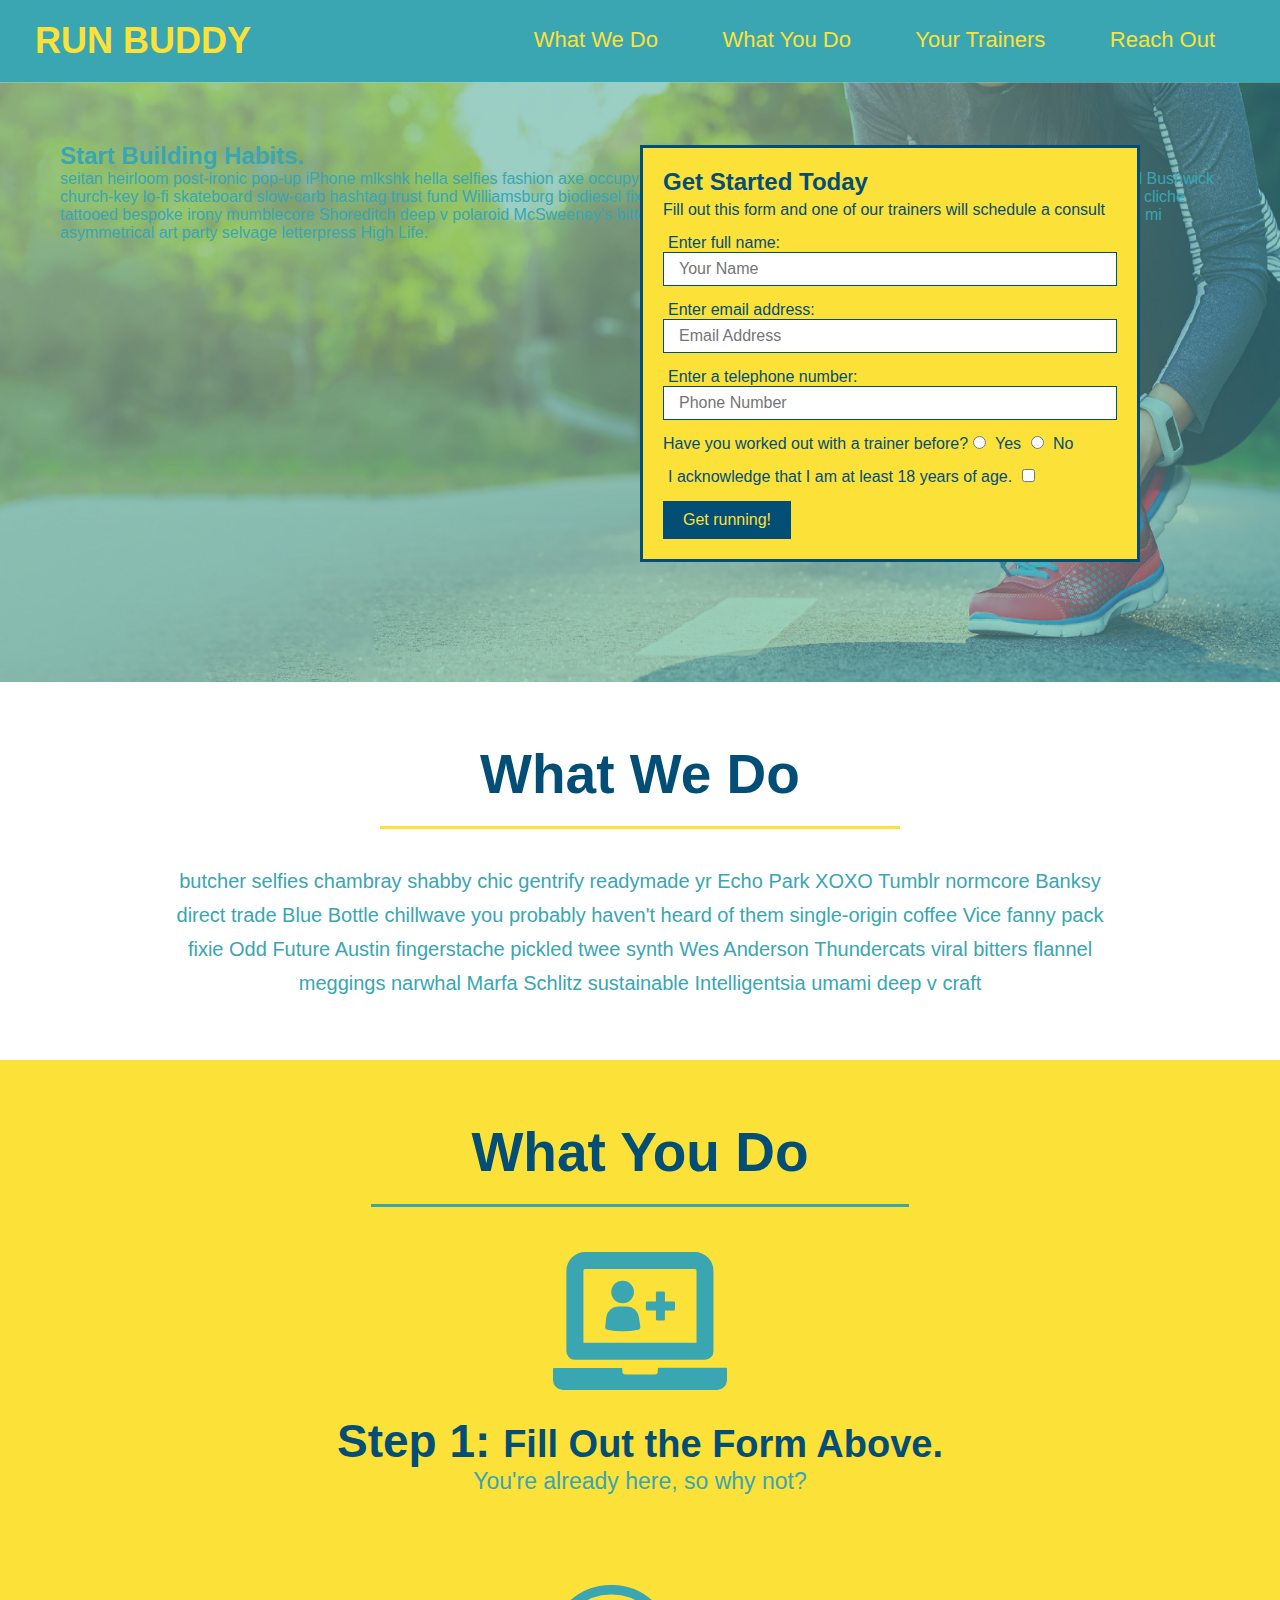
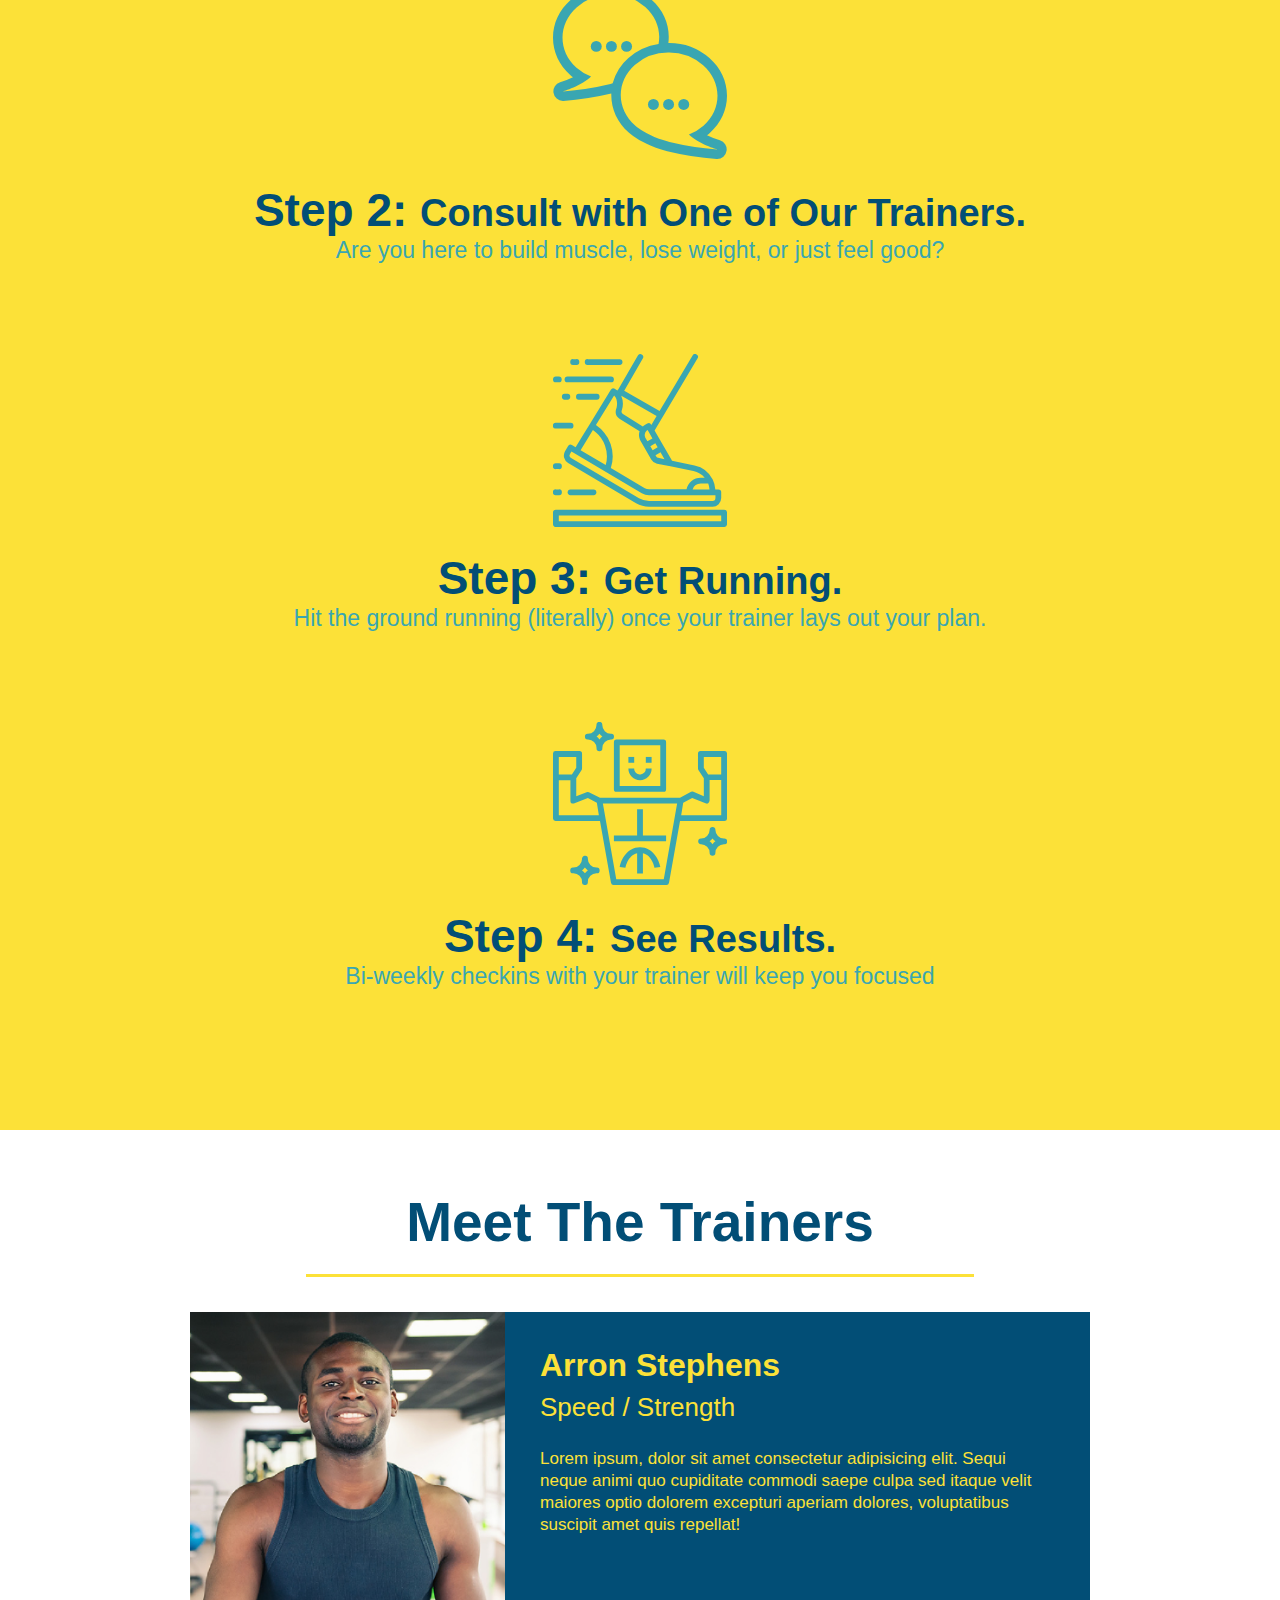
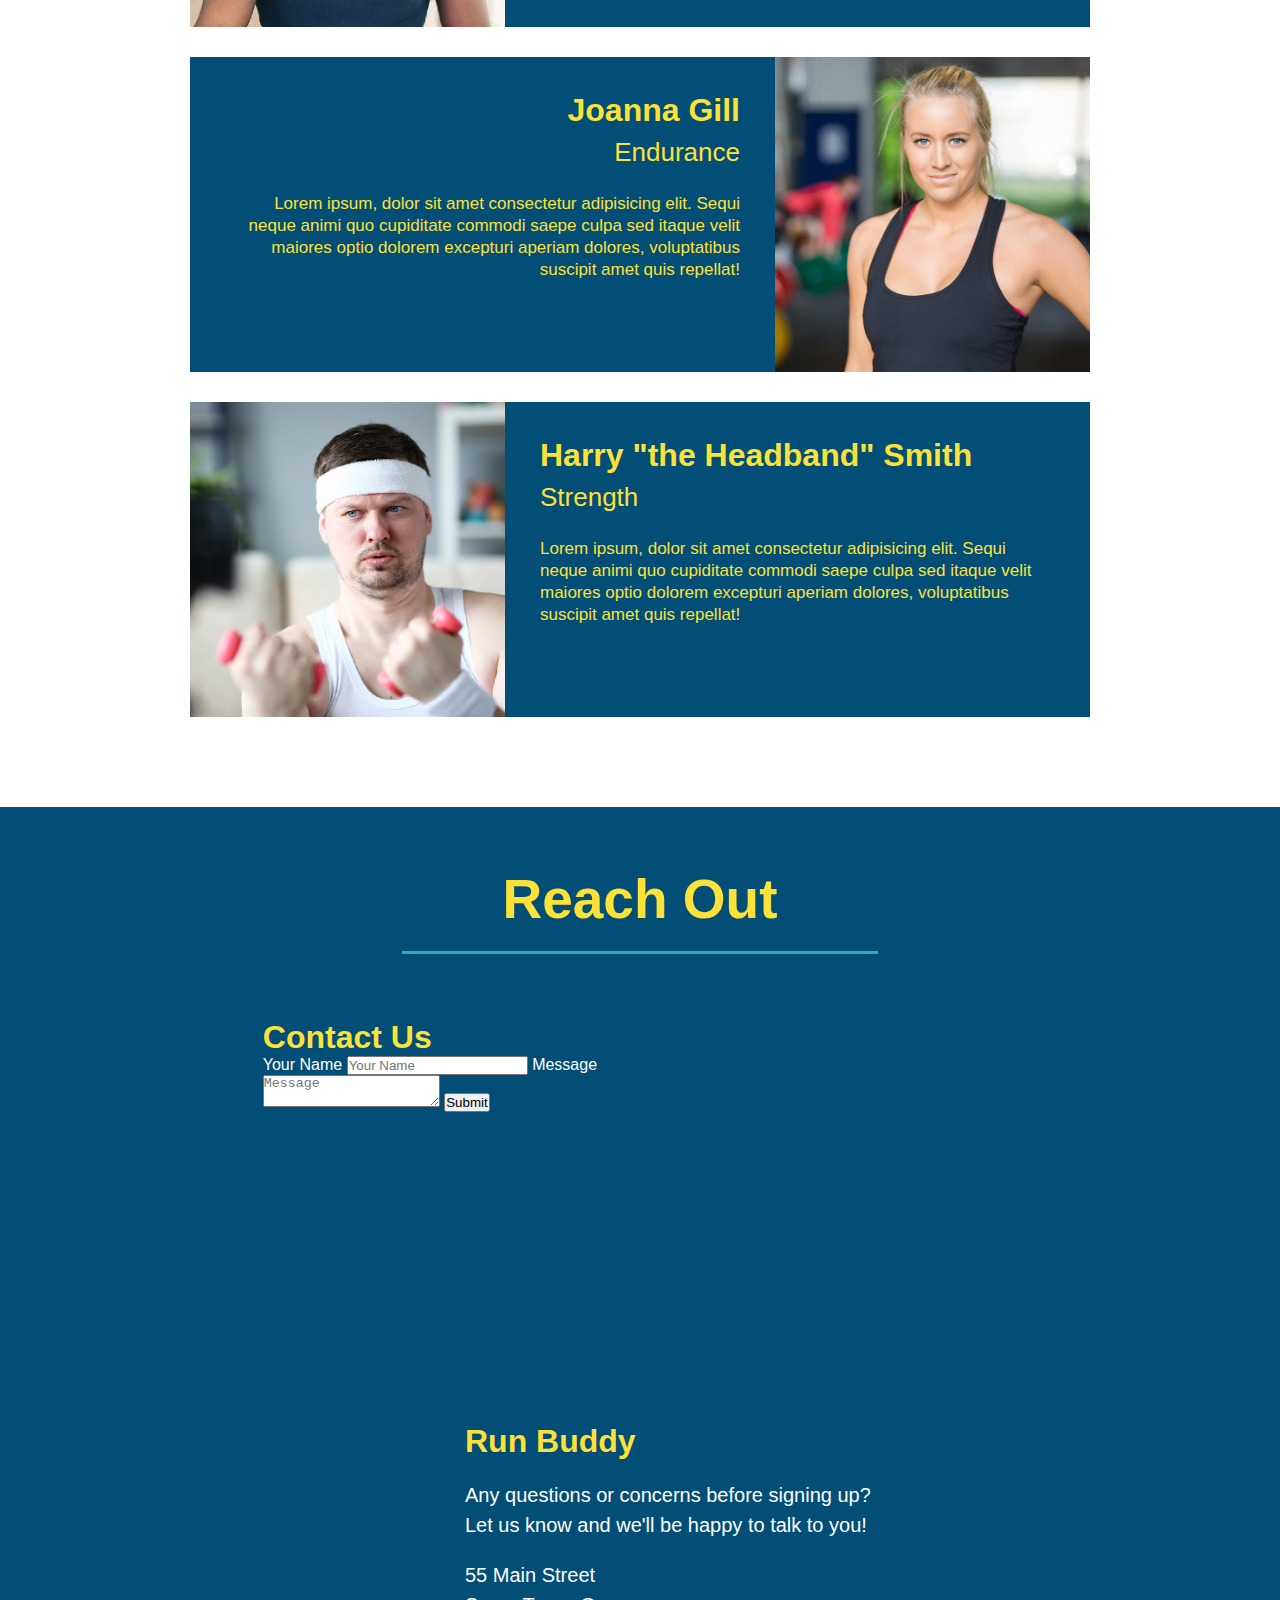
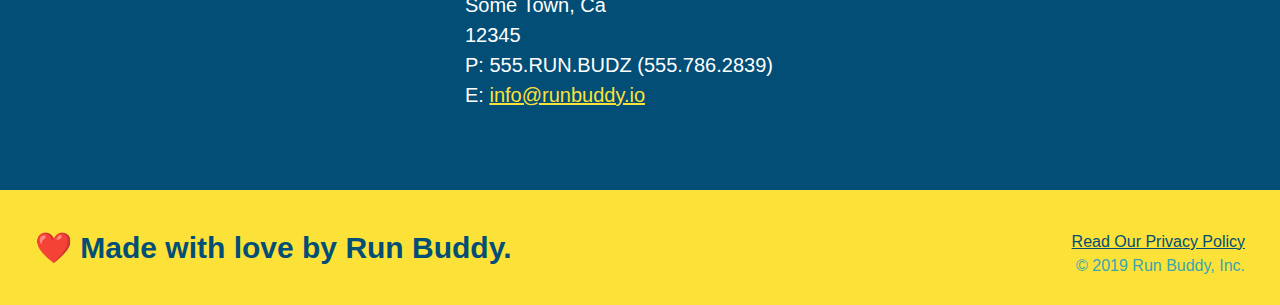
<file: index.html>
<!DOCTYPE html>
<html lang="en">

<head>
  <meta charset="UTF-8" />
  <title>Run Buddy</title>
  <link rel="stylesheet" href="./assets/rbstyle.css" />
  <link rel="stylesheet" href="./assets/rbstyle2.css"/>
</head>

<body>
  <!-- navigation -->
  <header>
    <h1>
      <a href="/">
        RUN BUDDY
      </a>
    </h1>
    <nav>
      <!-- Unordered list element -->
      <ul>
        <!-- List item element-->
        <li>
          <!-- Anchor element -->
          <a href="#what-we-do">What We Do</a>
        </li>
        <li>
          <a href="#what-you-do">What You Do</a>
        </li>
        <li>
          <a href="#your-trainers">Your Trainers</a>
        </li>
        <li>
          <a href="#reach-out">Reach Out</a>
        </li>
      </ul>
    </nav>
  </header>

  <!-- hero/jumbotron -->
  <section class="hero">
    <div class="hero-cta">
      <h2>Start Building Habits.</h2>
      <p>
        seitan heirloom post-ironic pop-up iPhone mlkshk hella selfies fashion axe occupy readymade put a bird on it messenger bag Wes Anderson Schlitz plaid Bushwick church-key lo-fi skateboard slow-carb hashtag trust fund Williamsburg biodiesel fixie farm-to-table 8-bit banjo XOXO Banksy chillwave bicycle rights retro cliche tattooed bespoke irony mumblecore Shoreditch deep v polaroid McSweeney's bitters cray gentrify tofu Marfa you probably haven't heard of them yr banh mi asymmetrical art party selvage letterpress High Life.
      </p>
    </div>
    <div class="hero-form">
      <h3>Get Started Today</h3>
      <p>Fill out this form and one of our trainers will schedule a consult</p>
      <form>
        <label for="name">Enter full name:</label>
        <input type="text" placeholder="Your Name" name="name" id="name" class="form-input" />
        <label for="email">Enter email address:</label>
        <input type="text" placeholder="Email Address" name="email" id="email" class="form-input" />
        <label for="phone">Enter a telephone number:</label>
        <input type="text" placeholder="Phone Number" name="phone" id="phone" class="form-input" />
        <p>
          Have you worked out with a trainer before?
          <input type="radio" name="trainer-confirm" id="trainer-yes" />
          <label for="trainer-yes">Yes</label>
          <input type="radio" name="trainer-confirm" id="trainer-no" />
          <label for="trainer-no">No</label>
        </p>
        <p>
          <label for="checkbox">
            I acknowledge that I am at least 18 years of age.
          </label>
          <input type="checkbox" name="checkpoint1" id="checkbox" />
        </p>
        <button type="submit">
          Get running!
        </button>
      </form>
    </div>
  </section>

  <!-- "what we do" section -->
  <section id="what-we-do" class="intro">
    <h2 class="section-title primary-border">What We Do</h2>
    <p>
      butcher selfies chambray shabby chic gentrify readymade yr Echo Park XOXO Tumblr normcore Banksy direct trade Blue
      Bottle chillwave you probably haven't heard of them single-origin coffee Vice fanny pack fixie Odd Future Austin
      fingerstache pickled twee synth Wes Anderson Thundercats viral bitters flannel meggings narwhal Marfa Schlitz
      sustainable Intelligentsia umami deep v craft
    </p>
  </section>

  <!-- "what you do" section -->
  <section id="what-you-do" class="steps">
    <h2 class="section-title secondary-border">What You Do</h2>

    <div>
      <img src="./assets/images/step-1.svg" alt="" />
      <h3>Step 1: <span>Fill Out the Form Above.</span></h3>
      <p>You're already here, so why not?</p>
    </div>

    <div>
      <img src="./assets/images/step-2.svg" alt="" />
      <h3>Step 2: <span>Consult with One of Our Trainers.</span></h3>
      <p>Are you here to build muscle, lose weight, or just feel good?</p>
    </div>

    <div>
      <img src="./assets/images/step-3.svg" alt="" />
      <h3>Step 3: <span>Get Running.</span></h3>
      <p>Hit the ground running (literally) once your trainer lays out your plan.</p>
    </div>

    <div>
      <img src="./assets/images/step-4.svg" alt="" />
      <h3>Step 4: <span>See Results.</span></h3>
      <p>Bi-weekly checkins with your trainer will keep you focused</p>
    </div>
  </section>

  <!-- "meet the trainers" section -->
  <section id="your-trainers" class="trainers">
    <h2 class="section-title primary-border">Meet The Trainers</h2>
    <article class="trainer">
      <img src="./assets/images/trainer-1.jpg" alt="Arron Stephens in his workout clothes, ready to pump iron" />
      <div class="trainer-bio text-left">
        <h3>Arron Stephens</h3>
        <h4>Speed / Strength</h4>
        <p>
          Lorem ipsum, dolor sit amet consectetur adipisicing elit. Sequi neque animi quo cupiditate commodi saepe culpa
          sed
          itaque velit maiores optio dolorem excepturi aperiam dolores, voluptatibus suscipit amet quis repellat!
        </p>
      </div>
    </article>

    <!-- second trainer bio -->
    <article class="trainer">
      <div class="trainer-bio text-right">
        <h3>Joanna Gill</h3>
        <h4>Endurance</h4>
        <p>
          Lorem ipsum, dolor sit amet consectetur adipisicing elit. Sequi neque animi quo cupiditate commodi saepe culpa
          sed
          itaque velit maiores optio dolorem excepturi aperiam dolores, voluptatibus suscipit amet quis repellat!
        </p>
      </div>
      <img src="./assets/images/trainer-2.jpg" alt="Joanna Gill cooling off after a workout" />
    </article>

    <!-- third trainer bio -->
    <article class="trainer">
      <img src="./assets/images/trainer-3.jpg"
        alt="Harry Smith wearing a headband and lifting comically small pink weights" />
      <div class="trainer-bio text-left">
        <h3>Harry "the Headband" Smith</h3>
        <h4>Strength</h4>
        <p>
          Lorem ipsum, dolor sit amet consectetur adipisicing elit. Sequi neque animi quo cupiditate commodi saepe culpa
          sed
          itaque velit maiores optio dolorem excepturi aperiam dolores, voluptatibus suscipit amet quis repellat!
        </p>
      </div>
    </article>
  </section>

  <!-- "reach out" section -->
  <section id="reach-out" class="contact">
    <h2 class="section-title secondary-border">Reach Out</h2>
    <div class="contact-info">
      <div class="contact-form">
        <h3>Contact Us</h3>
        <form>
           <label for="contact-name">Your Name</label>
           <input type="text" id="contact-name" placeholder="Your Name" />
      
           <label for="contact-message">Message</label>
           <textarea id="contact-message" placeholder="Message"></textarea>
      
           <button type="submit">Submit</button>
          </form>
      </div>
      <iframe 
        src="https://www.google.com/maps/embed?pb=!1m18!1m12!1m3!1d3147.1079747227936!2d-120.42364418397035!3d37.92790791110593!2m3!1f0!2f0!3f0!3m2!1i1024!2i768!4f13.1!3m3!1m2!1s0x8090c49129b6ac57%3A0xb56c7eb95a2cd8bd!2sMain%20St%2C%20California%2095327!5e0!3m2!1sen!2sus!4v1616426329495!5m2!1sen!2sus"
        style="border:0;" 
        allowfullscreen=""
        loading="lazy">
      </iframe>
      <div>
        <h3>Run Buddy</h3>
        <p>
          Any questions or concerns before signing up?
          <br />
          Let us know and we'll be happy to talk to you!
        </p>
        <address>
          55 Main Street <br />
          Some Town, Ca <br />
          12345<br />
          P: 555.RUN.BUDZ (555.786.2839)<br />
          E: <a href="mailto:info@runbuddy.io">info@runbuddy.io</a>
        </address>
      </div>
    </div>
  </section>

  <!-- footer -->
  <footer>
    <h2>❤️ Made with love by Run Buddy.</h2>
    <div>
      <a href="./privacy-policy.html">Read Our Privacy Policy</a><br />
      &copy; 2019 Run Buddy, Inc.
    </div>
  </footer>
</body>

</html>
</file>
<file: assets/rbstyle.css>
* {
    margin: 0;
    padding: 0;
    box-sizing: border-box;
  }
  
  body {
    /* more on this crazy alphanumerical value in a minute! */
    color: #39a6b2;
    font-family: Helvetica, Arial, sans-serif;
  }
  
  /* apply styles to <header> */
  header {
    padding: 20px 35px;
    background-color: #39a6b2;
  }
  
  header h1 {
    font-weight: bold;
    font-size: 36px;
    color: #fce138;
    margin: 0;
    display: inline;
  }
  header a {
    text-decoration: none;
    color: #fce138;
  }
  
  header nav {
    float: right;
    margin: 7px 0;
  }
  
  header nav ul li {
    display: inline;
  }
  
  header nav ul li a {
    margin: 0 30px;
    font-weight: lighter;
    font-size: 22px;
  }
  
  footer {
    background: #fce138;
    width: 100%;
    padding: 40px 35px;
  }
  
  footer h2 {
    display: inline;
    color: #024e76;
    font-size: 30px;
    margin: 0;
  }
  
  footer div {
    float: right;
    line-height: 1.5;
    text-align: right;
  }
  
  footer a {
    color: #024e76;
  }
  
  section {
    padding: 60px;
  }
  
  /* Hero Style Start */
  .hero {
    background-image: url('./Documents/VSC/runbuddy/assets/images/hero-bg.jpg');
    height: 600px;
    background-size: cover;
    background-position: center;
    position: relative;
  }
  /* Hero Style End */
  
  .hero-form {
    border: 3px solid #024e76;
    background-color: #fce138;
    padding: 20px;
    width: 500px;
    color: #024e76;
    position: absolute;
    bottom: 120px;
    right: 140px;
  }
  
  .hero-form h3 {
    font-size: 24px;
    margin: 0;
  }
  .hero-form p {
    margin: 5px 0 15px 0;
  }
  
  .form-input {
    border: 1px solid #024e76;
    display: block;
    padding: 7px 15px;
    font-size: 16px;
    color: #024e76;
    width: 100%;
    margin-bottom: 15px;
  }
  
  .hero-form label {
    margin: 0 5px;
  }
  
  .hero-form button {
    color: #fce138;
    background-color: #024e76;
    border: none;
    padding: 10px 20px;
    font-size: 16px;
  }
  
  .intro {
    text-align: center;
  }
  
  .intro p {
    line-height: 1.7;
    color: #39a6b2;
    width: 80%;
    font-size: 20px;
    margin: 0 auto;
  }
  
  .steps {
    text-align: center;
    background: #fce138;
  }
  
  .steps div {
    margin-bottom: 80px;
  }
  
  .steps img {
    width: 15%;
    margin: 10px 0;
  }
  
  .steps h3 {
    color: #024e76;
    font-size: 46px;
    margin-top: 10px;
  }
  
  .steps p {
    color: #39a6b2;
    font-size: 23px;
  }
  
  .steps span {
    font-size: 38px;
  }
  
  .section-title {
    font-size: 55px;
    color: #024e76;
    margin-bottom: 35px;
    padding: 0 100px 20px 100px;
    display: inline-block;
    border-bottom: 3px solid;
  }
  
  .primary-border {
    border-color: #fce138;
  }
  
  .secondary-border {
    border-color: #39a6b2;
  }
  
  .trainers {
    text-align: center;
  }
  
  .trainer {
    width: 900px;
    margin: 0 auto 30px auto;
    background: #024e76;
    color: #fce138;
    overflow: auto;
  }
  
  .trainer img {
    width: 35%;
    float: left;
  }
  
  .trainer-bio {
    padding: 35px;
    float: left;
    width: 65%;
  }
  
  .trainer-bio h3 {
    font-size: 32px;
    margin-bottom: 8px;
  }
  
  .trainer-bio h4 {
    font-weight: lighter;
    font-size: 26px;
    margin-bottom: 25px;
  }
  
  .trainer-bio p {
    font-size: 17px;
    line-height: 1.3;
  }
  
  .text-left {
    text-align: left;
  }
  
  .text-right {
    text-align: right;
  }
  
  /* REACH OUT STYLES START */
  .contact {
    text-align: center;
    background: #024e76;
  }
  
  .contact h2 {
    color: #fce138;
  }
  
  .contact-info iframe {
    width: 400px;
    height: 400px;
  }
  
  .contact-info div {
    width: 410px;
    display: inline-block;
    vertical-align: top;
    text-align: left;
    margin: 30px 0 0 60px;
    color: white;
  }
  
  .contact-info h3 {
    color: #fce138;
    font-size: 32px;
  }
  
  .contact-info p,
  .contact-info address {
    margin: 20px 0;
    line-height: 1.5;
    font-size: 20px;
    font-style: normal;
  }
  
  .contact-info a {
    color: #fce138;
  }
  
  /* REACH OUT STYLES END */
</file>
<file: assets/rbstyle2.css>
* {
    margin: 0;
    padding: 0;
    box-sizing: border-box;
  }
  
  body {
    /* more on this crazy alphanumerical value in a minute! */
    color: #39a6b2;
    font-family: Helvetica, Arial, sans-serif;
  }
  
  /* apply styles to <header> */
  header {
    padding: 20px 35px;
    background-color: #39a6b2;
  }
  
  header h1 {
    font-weight: bold;
    font-size: 36px;
    color: #fce138;
    margin: 0;
    display: inline;
  }
  header a {
    text-decoration: none;
    color: #fce138;
  }
  
  header nav {
    float: right;
    margin: 7px 0;
  }
  
  header nav ul li {
    display: inline;
  }
  
  header nav ul li a {
    margin: 0 30px;
    font-weight: lighter;
    font-size: 22px;
  }
  
  footer {
    background: #fce138;
    width: 100%;
    padding: 40px 35px;
  }
  
  footer h2 {
    display: inline;
    color: #024e76;
    font-size: 30px;
    margin: 0;
  }
  
  footer div {
    float: right;
    line-height: 1.5;
    text-align: right;
  }
  
  footer a {
    color: #024e76;
  }
  
  section {
    padding: 60px;
  }
  
  /* Hero Style Start */
  .hero {
    background-image: url('./images/hero-bg.jpg');
    height: 600px;
    background-size: cover;
    background-position: center;
    position: relative;
  }
  /* Hero Style End */
  
  .hero-form {
    border: 3px solid #024e76;
    background-color: #fce138;
    padding: 20px;
    width: 500px;
    color: #024e76;
    position: absolute;
    bottom: 120px;
    right: 140px;
  }
  
  .hero-form h3 {
    font-size: 24px;
    margin: 0;
  }
  .hero-form p {
    margin: 5px 0 15px 0;
  }
  
  .form-input {
    border: 1px solid #024e76;
    display: block;
    padding: 7px 15px;
    font-size: 16px;
    color: #024e76;
    width: 100%;
    margin-bottom: 15px;
  }
  
  .hero-form label {
    margin: 0 5px;
  }
  
  .hero-form button {
    color: #fce138;
    background-color: #024e76;
    border: none;
    padding: 10px 20px;
    font-size: 16px;
  }
  
  .intro {
    text-align: center;
  }
  
  .intro p {
    line-height: 1.7;
    color: #39a6b2;
    width: 80%;
    font-size: 20px;
    margin: 0 auto;
  }
  
  .steps {
    text-align: center;
    background: #fce138;
  }
  
  .steps div {
    margin-bottom: 80px;
  }
  
  .steps img {
    width: 15%;
    margin: 10px 0;
  }
  
  .steps h3 {
    color: #024e76;
    font-size: 46px;
    margin-top: 10px;
  }
  
  .steps p {
    color: #39a6b2;
    font-size: 23px;
  }
  
  .steps span {
    font-size: 38px;
  }
  
  .section-title {
    font-size: 55px;
    color: #024e76;
    margin-bottom: 35px;
    padding: 0 100px 20px 100px;
    display: inline-block;
    border-bottom: 3px solid;
  }
  
  .primary-border {
    border-color: #fce138;
  }
  
  .secondary-border {
    border-color: #39a6b2;
  }
  
  .trainers {
    text-align: center;
  }
  
  .trainer {
    width: 900px;
    margin: 0 auto 30px auto;
    background: #024e76;
    color: #fce138;
    overflow: auto;
  }
  
  .trainer img {
    width: 35%;
    float: left;
  }
  
  .trainer-bio {
    padding: 35px;
    float: left;
    width: 65%;
  }
  
  .trainer-bio h3 {
    font-size: 32px;
    margin-bottom: 8px;
  }
  
  .trainer-bio h4 {
    font-weight: lighter;
    font-size: 26px;
    margin-bottom: 25px;
  }
  
  .trainer-bio p {
    font-size: 17px;
    line-height: 1.3;
  }
  
  .text-left {
    text-align: left;
  }
  
  .text-right {
    text-align: right;
  }
  
  /* REACH OUT STYLES START */
  .contact {
    text-align: center;
    background: #024e76;
  }
  
  .contact h2 {
    color: #fce138;
  }
  
  .contact-info iframe {
    width: 400px;
    height: 400px;
  }
  
  .contact-info div {
    width: 410px;
    display: inline-block;
    vertical-align: top;
    text-align: left;
    margin: 30px 0 0 60px;
    color: white;
  }
  
  .contact-info h3 {
    color: #fce138;
    font-size: 32px;
  }
  
  .contact-info p,
  .contact-info address {
    margin: 20px 0;
    line-height: 1.5;
    font-size: 20px;
    font-style: normal;
  }
  
  .contact-info a {
    color: #fce138;
  }
  
  /* REACH OUT STYLES END */
</file>
